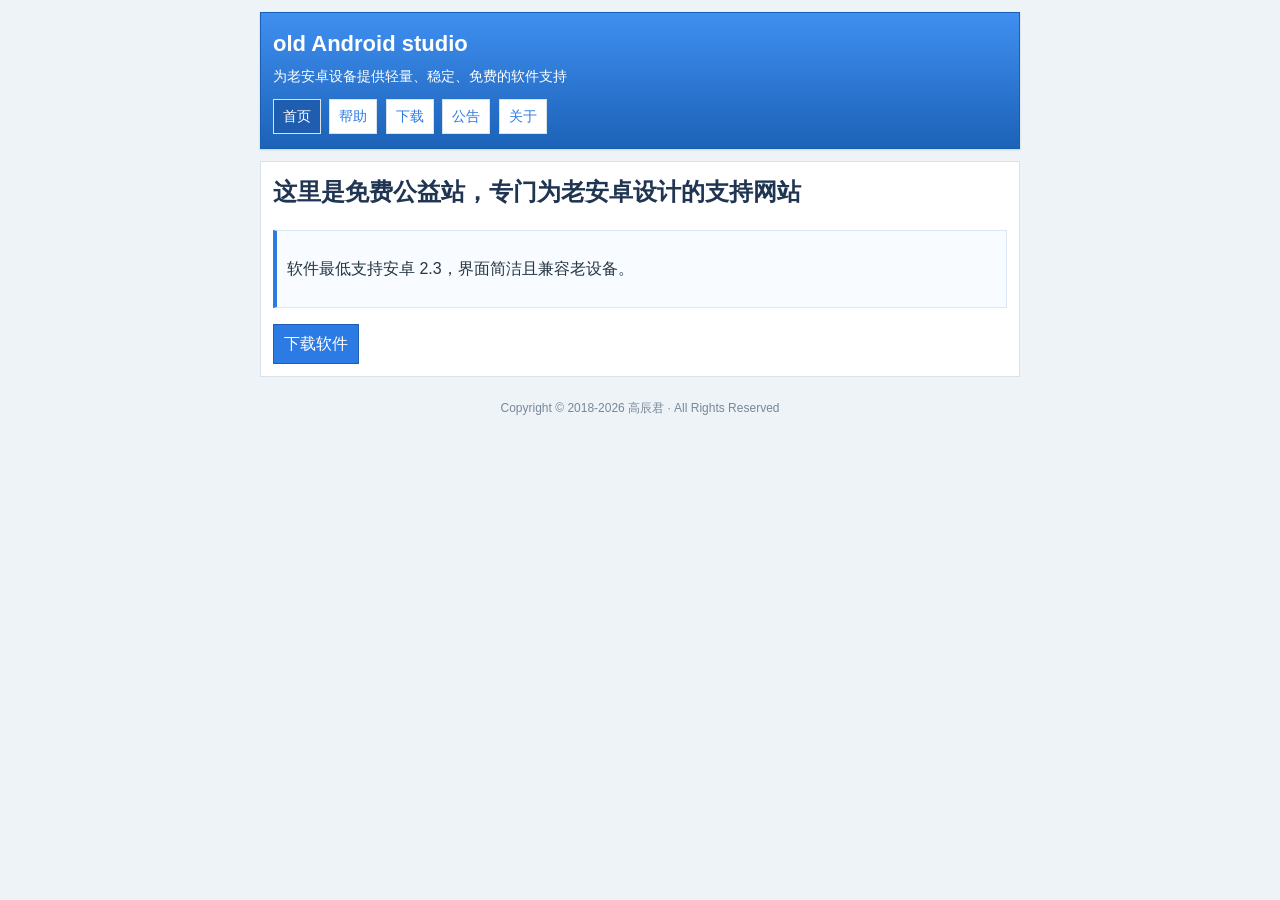
<file: index.html>
<!DOCTYPE html>
<html lang="zh-CN">
<head>
    <meta charset="UTF-8">
    <meta name="viewport" content="width=device-width, initial-scale=1.0">
    <title>old Android studio</title>
    <link rel="stylesheet" href="style.css">
</head>
<body>
    <div class="wrapper">
        <div class="header">
            <h1>old Android studio</h1>
            <p>为老安卓设备提供轻量、稳定、免费的软件支持</p>
            <div class="nav">
                <a class="active" href="index.html">首页</a>
                <a href="help.html">帮助</a>
                <a href="download.html">下载</a>
                <a href="gonggao.html">公告</a>
                <a href="aboat.html">关于</a>
            </div>
        </div>
        <div class="main">
            <h2>这里是免费公益站，专门为老安卓设计的支持网站</h2>
            <div class="notice">
                <p>软件最低支持安卓 2.3，界面简洁且兼容老设备。</p>
            </div>
            <a class="btn" href="download.html">下载软件</a>
        </div>
        <div class="footer">Copyright © 2018-2026 高辰君 · All Rights Reserved</div>
    </div>
</body>
</html>
</file>
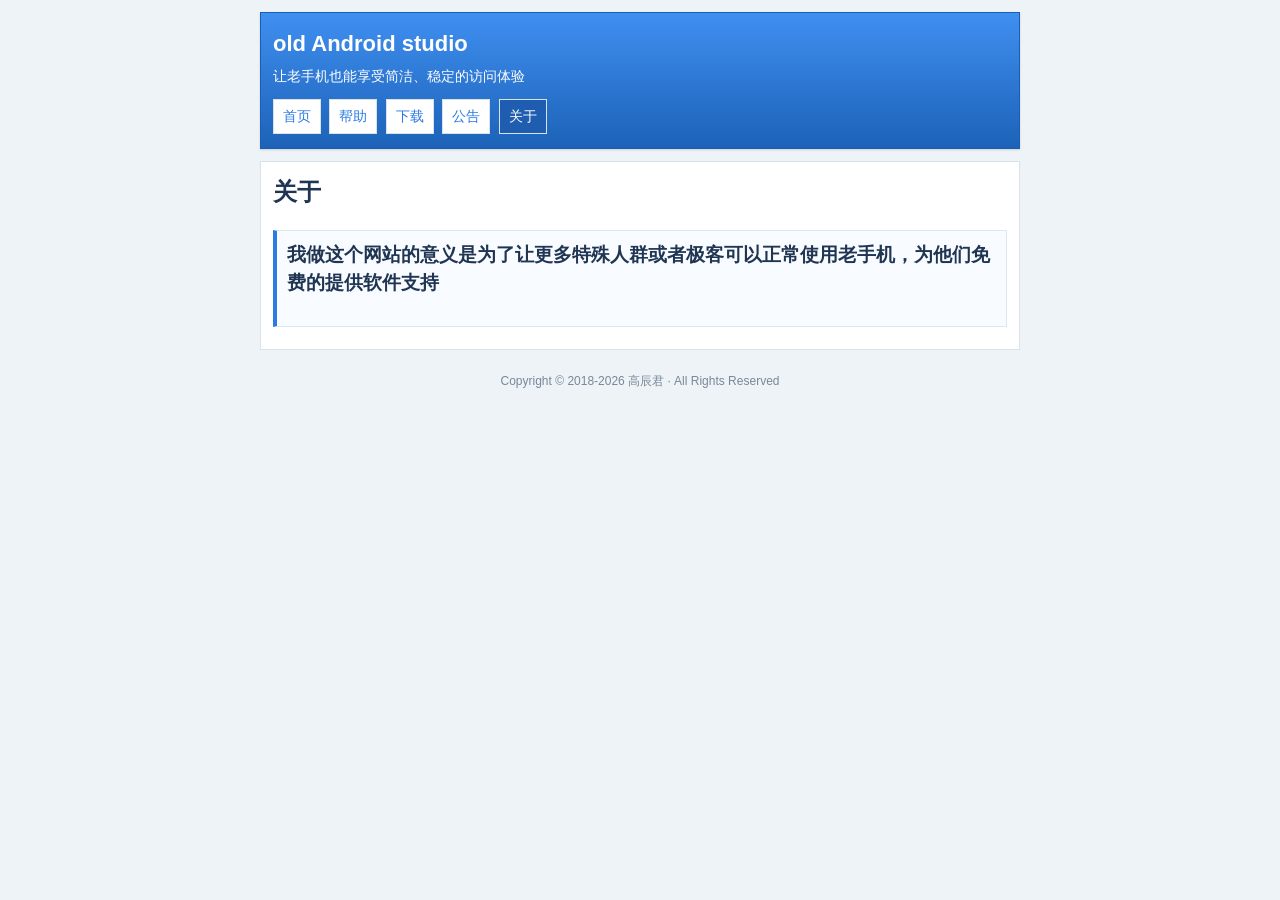
<file: aboat.html>
<!DOCTYPE html>
<html lang="zh-CN">
<head>
    <meta charset="UTF-8">
    <meta name="viewport" content="width=device-width, initial-scale=1.0">
    <title>关于-old Android studio</title>
    <link rel="stylesheet" href="style.css">
</head>
<body>
    <div class="wrapper">
        <div class="header">
            <h1>old Android studio</h1>
            <p>让老手机也能享受简洁、稳定的访问体验</p>
            <div class="nav">
                <a href="index.html">首页</a>
                <a href="help.html">帮助</a>
                <a href="download.html">下载</a>
                <a href="gonggao.html">公告</a>
                <a class="active" href="aboat.html">关于</a>
            </div>
        </div>
        <div class="main">
            <h2>关于</h2>
            <div class="tip">
                <h3>我做这个网站的意义是为了让更多特殊人群或者极客可以正常使用老手机，为他们免费的提供软件支持</h3>
            </div>
        </div>
        <div class="footer">Copyright © 2018-2026 高辰君 · All Rights Reserved</div>
    </div>
</body>
</html>
</file>
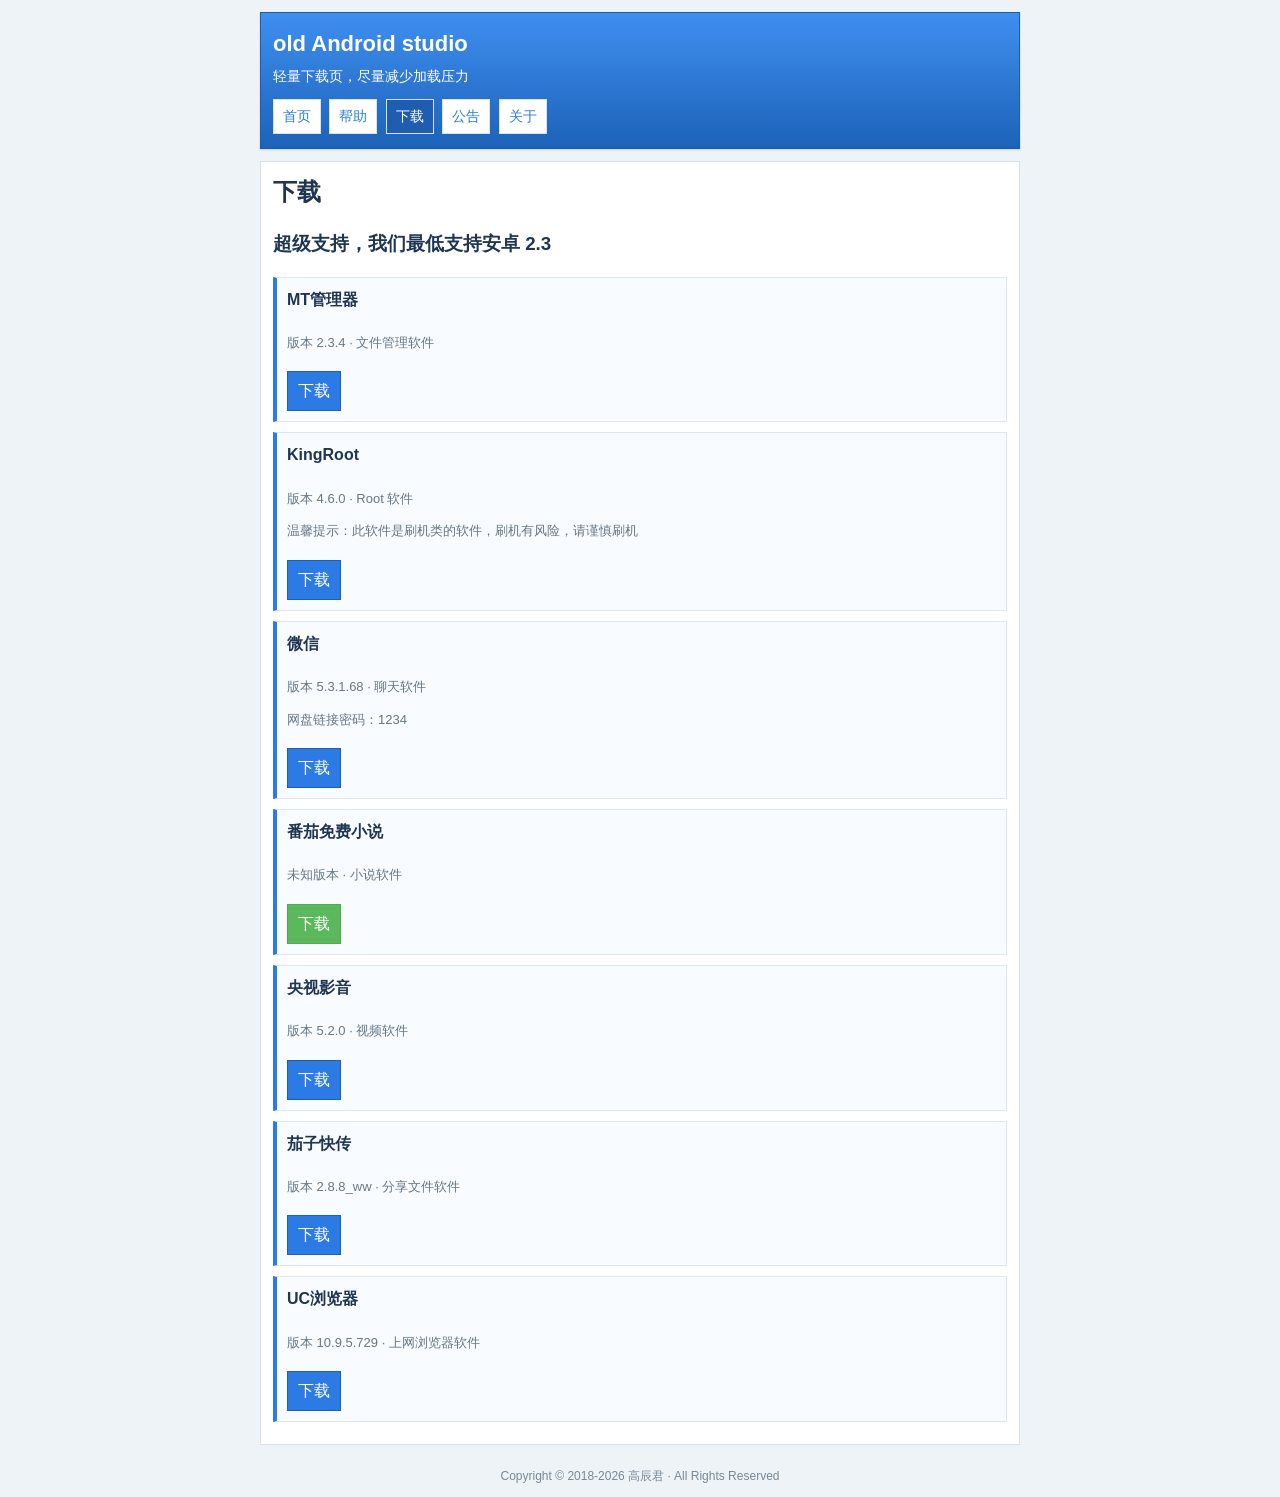
<file: download.html>
<!DOCTYPE html>
<html lang="zh-CN">
<head>
    <meta charset="UTF-8">
    <meta name="viewport" content="width=device-width, initial-scale=1.0">
    <title>下载-old Android studio</title>
    <link rel="stylesheet" href="style.css">
</head>
<body>
    <div class="wrapper">
        <div class="header">
            <h1>old Android studio</h1>
            <p>轻量下载页，尽量减少加载压力</p>
            <div class="nav">
                <a href="index.html">首页</a>
                <a href="help.html">帮助</a>
                <a class="active" href="download.html">下载</a>
                <a href="gonggao.html">公告</a>
                <a href="aboat.html">关于</a>
            </div>
        </div>
        <div class="main">
            <h2>下载</h2>
            <h3>超级支持，我们最低支持安卓 2.3</h3>
            <div class="card">
                <h4>MT管理器</h4>
                <p class="small">版本 2.3.4 · 文件管理软件</p>
                <a class="btn" href="mt管理器v2.3.2.apk">下载</a>
            </div>
            <div class="card">
                <h4>KingRoot</h4>
                <p class="small">版本 4.6.0 · Root 软件</p>
                <p class="small">温馨提示：此软件是刷机类的软件，刷机有风险，请谨慎刷机</p>
                <a class="btn" href="Kingroot v4.6.0.apk">下载</a>
            </div>
            <div class="card">
                <h4>微信</h4>
                <p class="small">版本 5.3.1.68 · 聊天软件</p>
                <p class="small">网盘链接密码：1234</p>
                <a class="btn" href="https://wwapv.lanzout.com/inEfC3ujfy9g">下载</a>
            </div>
            <div class="card">
                <h4>番茄免费小说</h4>
                <p class="small">未知版本 · 小说软件</p>
                <a class="btn secondary" href="error.html">下载</a>
            </div>
            <div class="card">
                <h4>央视影音</h4>
                <p class="small">版本 5.2.0 · 视频软件</p>
                <a class="btn" href="央视影音v5.2.0.apk">下载</a>
            </div>
            <div class="card">
                <h4>茄子快传</h4>
                <p class="small">版本 2.8.8_ww · 分享文件软件</p>
                <a class="btn" href="茄子快传v2.8.8_ww.apk">下载</a>
            </div>
            <div class="card">
                <h4>UC浏览器</h4>
                <p class="small">版本 10.9.5.729 · 上网浏览器软件</p>
                <a class="btn" href="UC浏览器-10.9.5.729.apk">下载</a>
            </div>
        </div>
        <div class="footer">Copyright © 2018-2026 高辰君 · All Rights Reserved</div>
    </div>
</body>
</html>
</file>
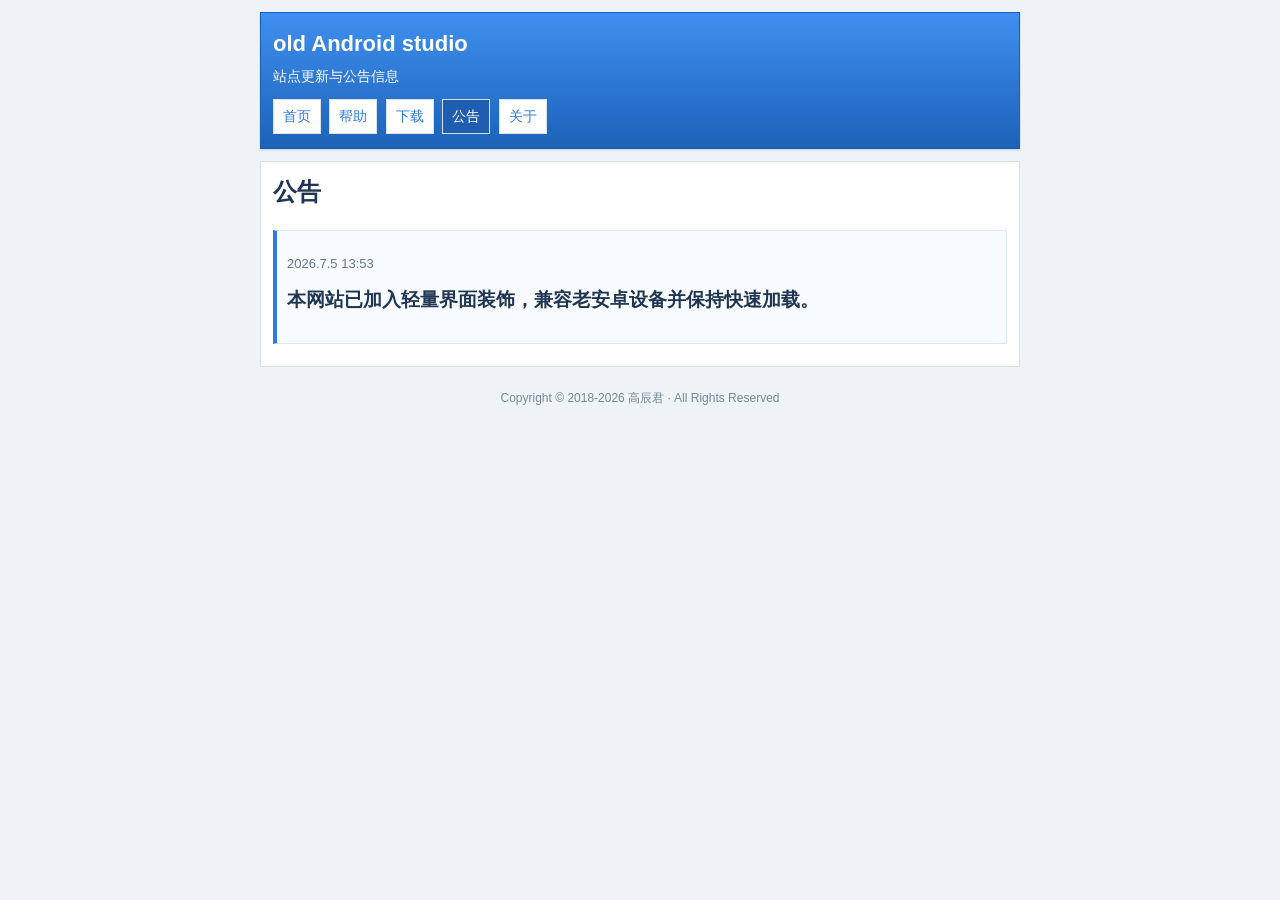
<file: gonggao.html>
<!DOCTYPE html>
<html lang="zh-CN">
<head>
    <meta charset="UTF-8">
    <meta name="viewport" content="width=device-width, initial-scale=1.0">
    <title>公告-old Android studio</title>
    <link rel="stylesheet" href="style.css">
</head>
<body>
    <div class="wrapper">
        <div class="header">
            <h1>old Android studio</h1>
            <p>站点更新与公告信息</p>
            <div class="nav">
                <a href="index.html">首页</a>
                <a href="help.html">帮助</a>
                <a href="download.html">下载</a>
                <a class="active" href="gonggao.html">公告</a>
                <a href="aboat.html">关于</a>
            </div>
        </div>
        <div class="main">
            <h2>公告</h2>
            <div class="notice">
                <p class="small">2026.7.5 13:53</p>
                <h3>本网站已加入轻量界面装饰，兼容老安卓设备并保持快速加载。</h3>
            </div>
        </div>
        <div class="footer">Copyright © 2018-2026 高辰君 · All Rights Reserved</div>
    </div>
</body>
</html>
</file>
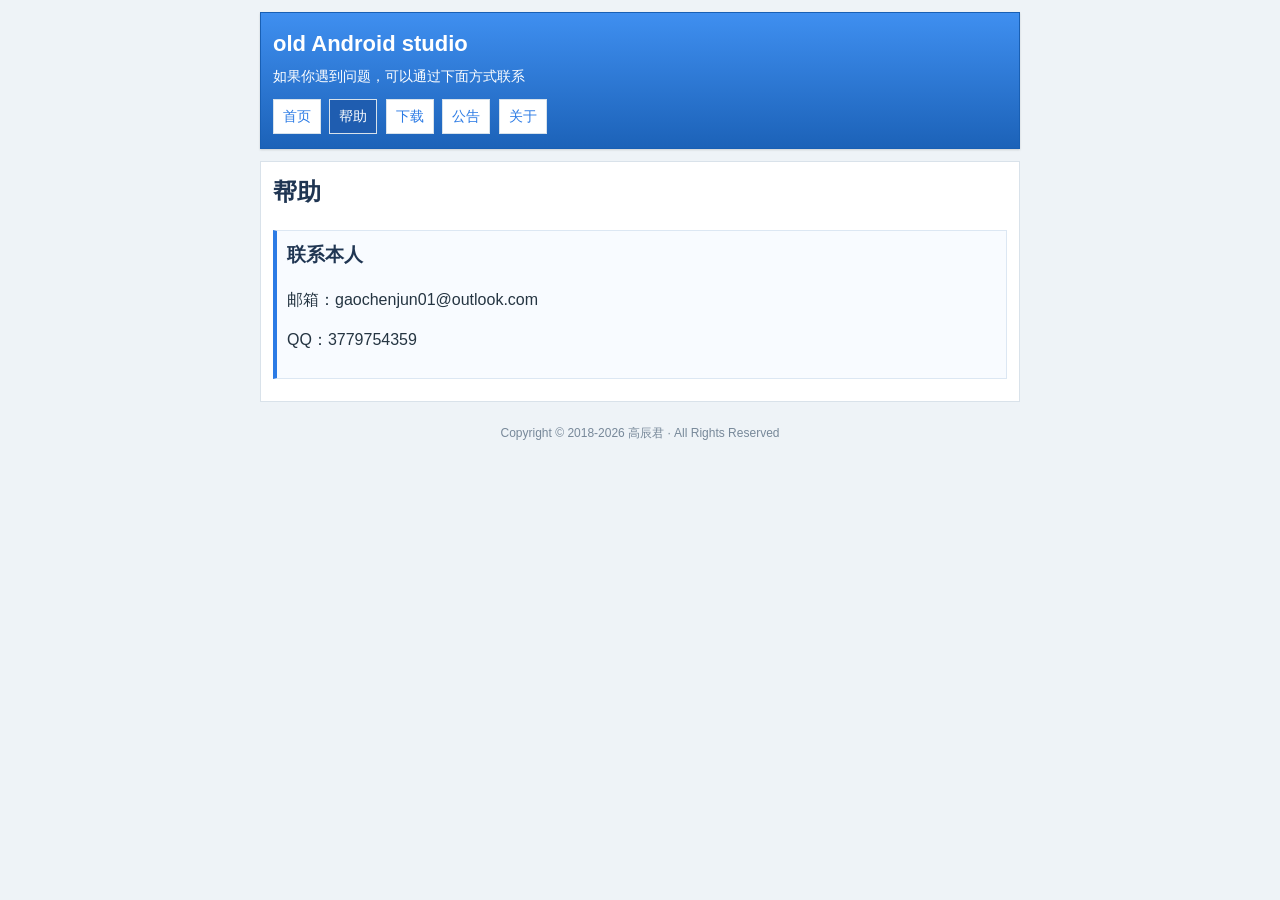
<file: help.html>
<!DOCTYPE html>
<html lang="zh-CN">
<head>
    <meta charset="UTF-8">
    <meta name="viewport" content="width=device-width, initial-scale=1.0">
    <title>帮助-old Android studio</title>
    <link rel="stylesheet" href="style.css">
</head>
<body>
    <div class="wrapper">
        <div class="header">
            <h1>old Android studio</h1>
            <p>如果你遇到问题，可以通过下面方式联系</p>
            <div class="nav">
                <a href="index.html">首页</a>
                <a class="active" href="help.html">帮助</a>
                <a href="download.html">下载</a>
                <a href="gonggao.html">公告</a>
                <a href="aboat.html">关于</a>
            </div>
        </div>
        <div class="main">
            <h2>帮助</h2>
            <div class="tip">
                <h3>联系本人</h3>
                <p>邮箱：gaochenjun01@outlook.com</p>
                <p>QQ：3779754359</p>
            </div>
        </div>
        <div class="footer">Copyright © 2018-2026 高辰君 · All Rights Reserved</div>
    </div>
</body>
</html>
</file>
<file: style.css>
body {
    margin: 0;
    padding: 12px;
    background: #eef3f7;
    color: #253542;
    font-family: Arial, Helvetica, sans-serif;
    line-height: 1.5;
    font-size: 16px;
}

.wrapper {
    max-width: 760px;
    margin: 0 auto;
}

.header {
    padding: 14px 12px;
    margin-bottom: 12px;
    color: #ffffff;
    background: #2c7be5;
    background-image: -webkit-gradient(linear, left top, left bottom, from(#3f8ff0), to(#1c62b8));
    border: 1px solid #185fb4;
    -webkit-box-shadow: 0 1px 2px rgba(0, 0, 0, 0.15);
    box-shadow: 0 1px 2px rgba(0, 0, 0, 0.15);
}

.header h1 {
    margin: 0 0 6px 0;
    font-size: 22px;
}

.header p {
    margin: 0;
    font-size: 14px;
}

.nav {
    margin-top: 8px;
}

.nav a {
    display: inline-block;
    padding: 6px 9px;
    margin: 4px 4px 0 0;
    color: #2c7be5;
    text-decoration: none;
    background: #ffffff;
    border: 1px solid #d7e2eb;
    font-size: 14px;
}

.nav a.active,
.nav a:hover,
.nav a:active {
    color: #ffffff;
    background: #1f5db0;
}

.main {
    padding: 12px;
    margin-bottom: 12px;
    background: #ffffff;
    border: 1px solid #d9e2ea;
}

h2, h3, h4 {
    margin-top: 0;
    color: #1f3552;
}

.notice,
.card,
.tip {
    padding: 10px;
    margin: 10px 0;
    background: #f8fbff;
    border: 1px solid #dce7f3;
    border-left: 4px solid #2c7be5;
}

.btn {
    display: inline-block;
    padding: 7px 10px;
    margin-top: 6px;
    color: #ffffff;
    text-decoration: none;
    background: #2c7be5;
    border: 1px solid #215fb3;
}

.btn.secondary {
    background: #5cb85c;
    border-color: #4cae4c;
}

.small {
    font-size: 13px;
    color: #667788;
}

.footer {
    padding-top: 10px;
    text-align: center;
    font-size: 12px;
    color: #778899;
}
</file>
